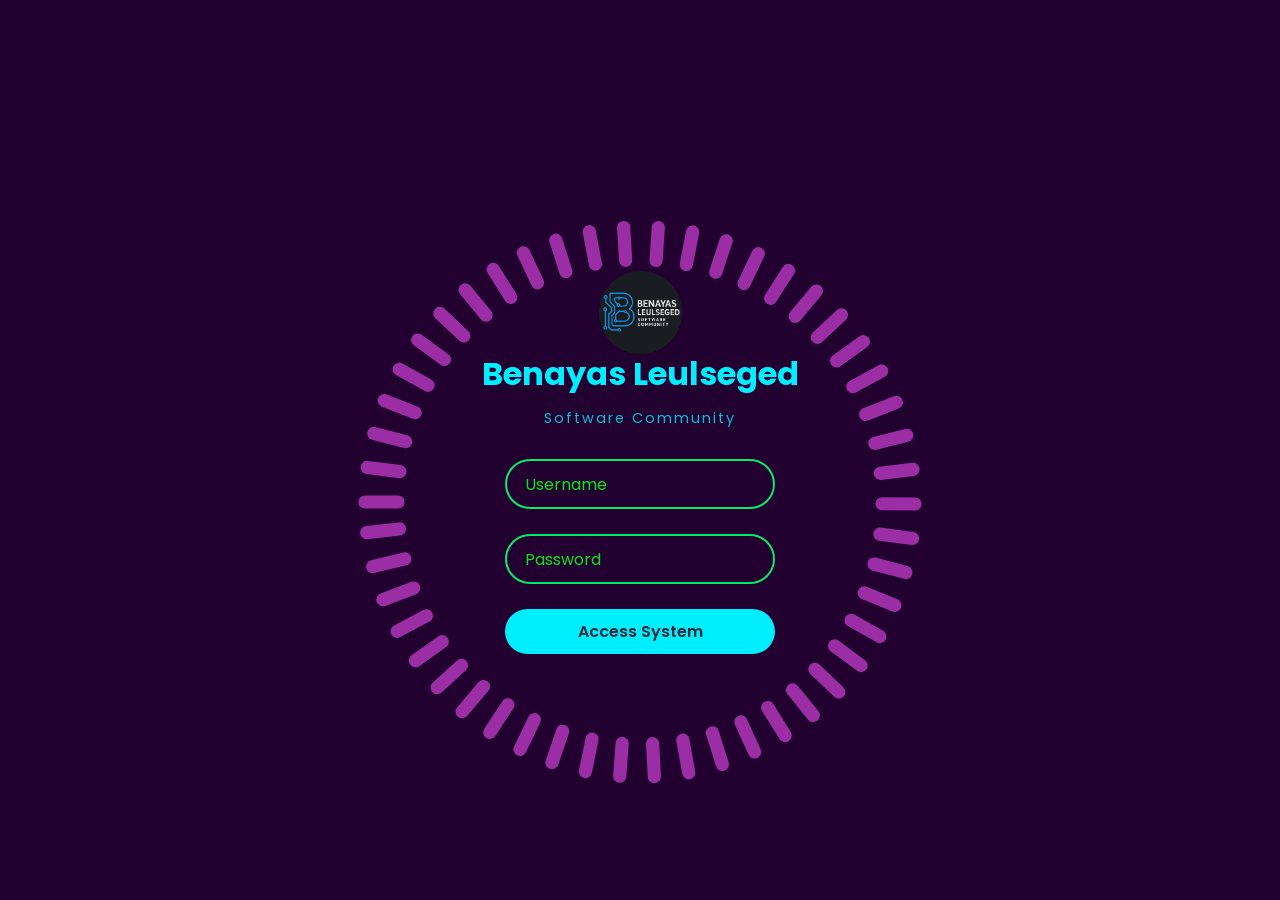
<file: index.html>
<!DOCTYPE html>
<html lang="en">
<head>
<meta charset="UTF-8">
<meta name="viewport" content="width=device-width, initial-scale=1.0">
<title>benayas leuseged software community login page</title>
<link rel="stylesheet" href="style.css">

<style>
h2{font-size:2em;color:#0ef;text-align:center;margin-bottom:10px}
.clinic-subtitle{text-align:center;color:#0ef;font-size:0.9em;margin-bottom:30px;opacity:0.8;letter-spacing:2px}
.error{color:#ff006e;text-align:center;margin-top:15px;font-weight:600;display:none;animation:shake 0.5s ease}
@keyframes shake{0%,100%{transform:translateX(0)}25%{transform:translateX(-10px)}75%{transform:translateX(10px)}}
</style>

</head>
<body>

<img src="1.png" alt="logo" width="83" style="margin-bottom:20px">

<div class="container">
<div class="login-box">
<h2>Benayas Leulseged</h2>
<p class="clinic-subtitle">Software Community</p>

<form onsubmit="handleLogin(event)">
<div class="input-box">
<input type="text" id="username" required autocomplete="off">
<label>Username</label>
</div>

<div class="input-box">
<input type="password" id="password" required>
<label>Password</label>
</div>

<!-- FIXED BUTTON -->
<button type="submit" class="btn">
  Access System
  <span class="shine"></span>
</button>

<p class="error" id="error">Invalid credentials. Access denied.</p>
</form>
</div>

<!-- 50 spans -->
<script>
for(let i=0;i<50;i++){
  document.write(`<span style="--i:${i}"></span>`);
}
</script>

</div>

<script>
  
const users={
  ben:'admin.html',nr1:'nr1.html',nr2:'nr2.html',
  doc1:'doc1.html',doc2:'doc2.html',doc3:'doc3.html',
  lab:'lab.html',admin:'admin.html',admpr:'admpr.html'
};

function handleLogin(e){
  e.preventDefault();
  const username=document.getElementById('username').value;
  const password=document.getElementById('password').value;

  if(users[username] && username===password){
    localStorage.setItem('currentUser',username);
    window.location.href=users[username];
  } else {
    const error=document.getElementById('error');
    error.style.display='block';
    setTimeout(()=>error.style.display='none',3000);
  }
}

</script>

</body>
</html>
</file>
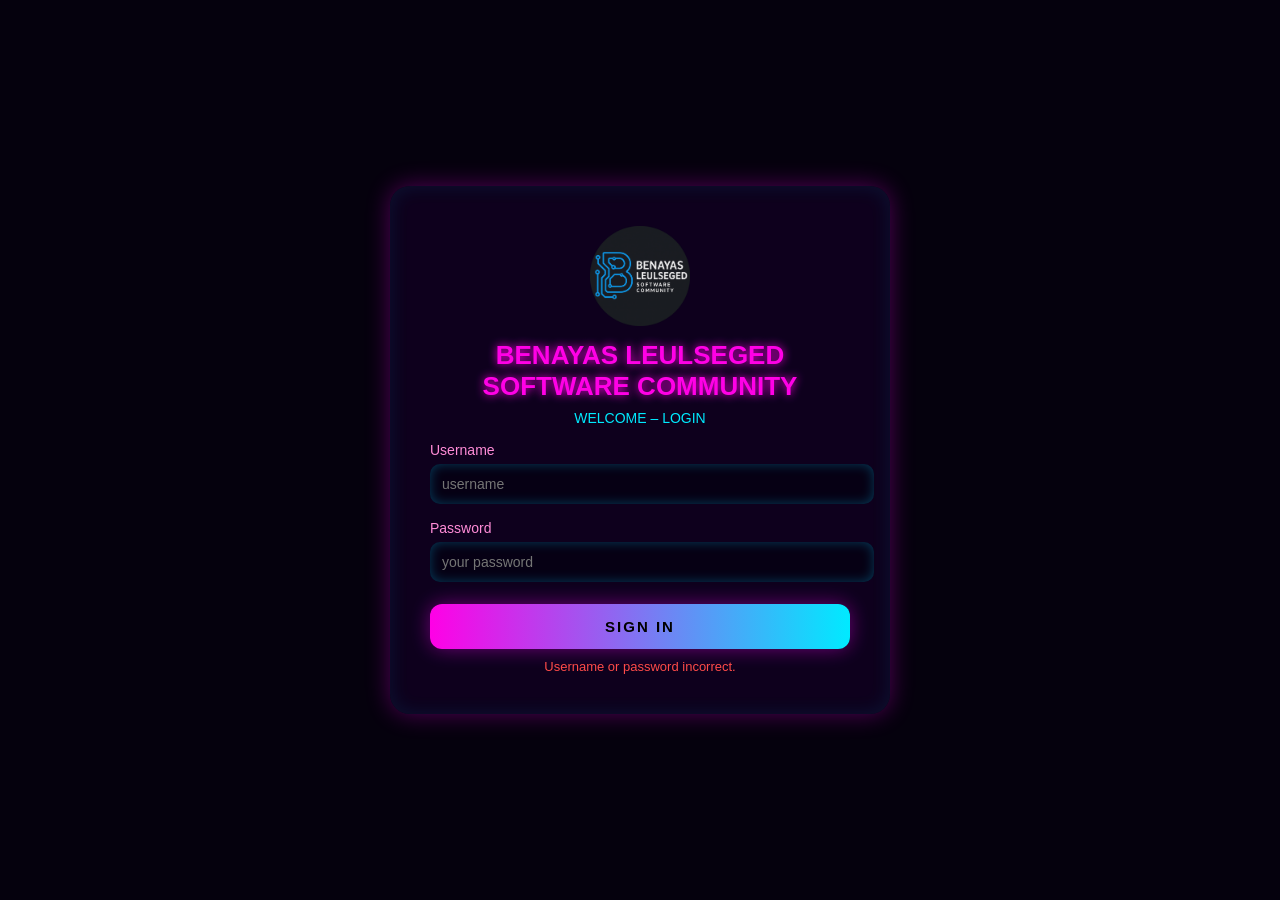
<file: INDEX.HTML>
<!DOCTYPE html>
<html lang="en">
<head>
<meta charset="UTF-8">
<meta name="viewport" content="width=device-width, initial-scale=1.0">
<title>Cyberpunk Login</title>
<style>
    body {
        margin: 0;
        font-family: 'Orbitron', sans-serif;
        background: #05010d;
        display: flex;
        justify-content: center;
        align-items: center;
        height: 100vh;
        color: #fff;
    }

    .login-box {
        width: 420px;
        padding: 40px;
        background: rgba(20, 0, 40, 0.6);
        border-radius: 20px;
        box-shadow: 0 0 25px rgba(255, 0, 255, 0.3), inset 0 0 20px rgba(0, 200, 255, 0.1);
        text-align: center;
        backdrop-filter: blur(10px);
    }

    .title {
        font-size: 26px;
        font-weight: bold;
        color: #ff00e6;
        text-shadow: 0 0 10px #ff00e6;
    }

    .subtitle {
        margin-top: 8px;
        color: #00eaff;
        font-size: 14px;
    }

    label {
        display: block;
        margin-top: 16px;
        text-align: left;
        color: #ff8bd7;
        font-size: 14px;
    }

    input {
        width: 100%;
        margin-top: 6px;
        padding: 12px;
        border: none;
        outline: none;
        background: #060014;
        border-radius: 10px;
        color: #00eaff;
        font-size: 14px;
        box-shadow: 0 0 12px rgba(0, 200, 255, 0.3) inset;
    }

    .btn {
        margin-top: 22px;
        width: 100%;
        padding: 14px;
        background: linear-gradient(90deg, #ff00e6, #00eaff);
        border: none;
        border-radius: 12px;
        font-size: 15px;
        color: #000;
        font-weight: bold;
        letter-spacing: 2px;
        cursor: pointer;
        box-shadow: 0 0 20px rgba(255, 0, 255, .4);
    }

    .error {
        margin-top: 10px;
        color: #ff4a4a;
        font-size: 13px;
    }

    .header-img {
        width: 100px;
        margin-bottom: 10px;
    }
</style>
</head>
<body>

<div class="login-box">
    <img src="1.png" class="header-img" alt="Header Image">
    <div class="title">BENAYAS LEULSEGED SOFTWARE COMMUNITY</div>
    <div class="subtitle">WELCOME – LOGIN</div>

    <label>Username</label>
    <input type="text" placeholder="username">

    <label>Password</label>
    <input type="password" placeholder="your password">

    <button class="btn">SIGN IN</button>

    <div class="error">Username or password incorrect.</div>
</div>

<script>
const btn = document.querySelector('.btn');
const userInput = document.querySelectorAll('input')[0];
const passInput = document.querySelectorAll('input')[1];
const errorBox = document.querySelector('.error');

btn.addEventListener('click', () => {
    const u = userInput.value.trim();
    const p = passInput.value.trim();

    if(u === "BENIO" && p === "BENIOLEO"){
        window.location.href = "nxt.html";
    } else {
        errorBox.textContent = "Username or password incorrect.";
    }
});
</script>
</body>
</html>
</file>
<file: style.css>
@import url("https://fonts.googleapis.com/css2?family=Poppins:wght@300;400;500;600;700;800;900&display=swap");

:root {
  --transition: 0.4s ease;
  --glow-cyan: #a777e7;
}

* {
  margin: 0;
  padding: 0;
  box-sizing: border-box;
  font-family: "Poppins", sans-serif;
}

body {
  display: flex;
  flex-direction: column;
  justify-content: center;
  align-items: center;
  min-height: 100vh;
  background: #220131;
}

.container {
  position: relative;
  width: 256px;
  height: 256px;
  display: flex;
  justify-content: center;
  align-items: center;
}

.container span {
  position: absolute;
  left: 0;
  width: 21px;
  height: 6px;
  background: #9b2ea5;
  border-radius: 20px;
  transform-origin: 128px;
  transform: scale(2.2) rotate(calc(var(--i) * (350deg / 48.5)));
  animation: animateBlink 3s linear infinite;
  animation-delay: calc(var(--i) * (3s / 50));
}

@keyframes animateBlink {
  0% { background: rgb(86, 1, 126); }
  25% { background: #d81dd8; }
}

.login-box {
  position: absolute;
  width: 380px;
  height: 200;
}

.login-box form {
  width: 100%;
  padding: 0 55px;
}

h2 {
  font-size: 2em;
  color:  rgb(86, 1, 126);
  text-align: center;
}

.input-box {
  position: relative;
  margin: 25px 0;
}

.input-box input {
  width: 100%;
  height: 50px;
  background: transparent;
  border: 2px solid #09e966;
  outline: none;
  border-radius: 50px;
  font-size: 1em;
  color: #3ae606;
  padding: 0 20px;
  transition: 0.5s ease;
}

.input-box input:focus,
.input-box input:valid {
  border-color:  rgb(1, 126, 53);
}

.input-box label {
  position: absolute;
  top: 50%;
  left: 20px;
  transform: translateY(-50%);
  font-size: 1em;
  color: #08e41a;
  pointer-events: none;
  transition: 0.5s ease;
}

.input-box input:focus ~ label,
.input-box input:valid ~ label {
  top: 1px;
  font-size: 0.8em;
  background: #220131;
  padding: 0 6px;
  color: rgb(137, 96, 202);
}

/* BUTTON FIXED */
.btn {
  width: 100%;
  height: 45px;
  background: #0ef;
  border: none;
  outline: none;
  border-radius: 40px;
  cursor: pointer;
  font-size: 1em;
  color: #1f293a;
  font-weight: 600;
  position: relative;
  overflow: hidden;
  transition: var(--transition);
}

/* Glow border */
.btn::before {
  content: "";
  position: absolute;
  inset: -6px;
  border-radius: 18px;
  background: linear-gradient(90deg, rgba(0,208,255,0.18), rgba(190,40,255,0.12));
  filter: blur(8px);
  opacity: 0;
  transition: var(--transition);
  z-index: -2;
}

.btn::after {
  content: "";
  position: absolute;
  inset: -2px;
  border-radius: 16px;
  background: linear-gradient(90deg, #00d0ff, #7a2cff, #00d0ff);
  background-size: 200% 100%;
  opacity: 0;
  transition: var(--transition);
  z-index: -1;
}

/* Shine overlay */
.btn .shine {
  position: absolute;
  top: -40%;
  left: -40%;
  width: 40%;
  height: 200%;
  transform: rotate(-20deg);
  background: linear-gradient(180deg, rgba(255,255,255,0.25), rgba(255,255,255,0.02));
  opacity: 0;
  border-radius: 8px;
  transition: 600ms cubic-bezier(.2,.9,.25,1);
}

/* Hover effects */
.btn:hover {
  transform: translateY(-4px) scale(1.02);
  box-shadow:
    0 18px 40px rgba(11,121,255,0.18),
    0 4px 40px rgba(0,208,255,0.12),
    0 0 28px var(--glow-cyan);
}

.btn:hover::before,
.btn:hover::after {
  opacity: 1;
}

.btn:hover .shine {
  opacity: .85;
  transform: translateX(260%) rotate(-20deg);
}
</file>
